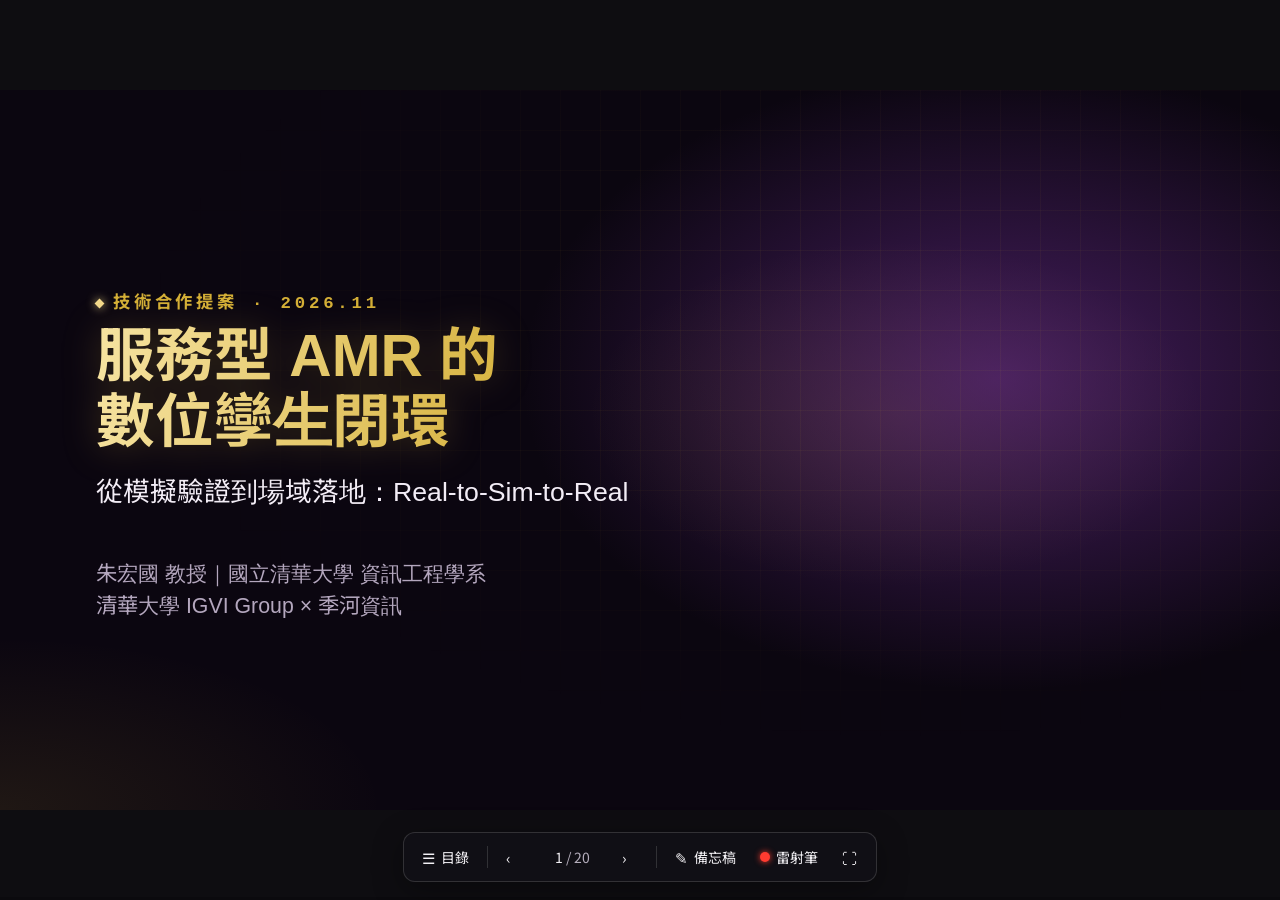
<file: jinher-amr-pitch-z4xzrqwdv5/index.html>
<!doctype html>
<html lang="zh-Hant">
<head>
<meta name="robots" content="noindex, nofollow">
<meta charset="utf-8">
<meta name="viewport" content="width=device-width, initial-scale=1">
<title>服務型 AMR 的數位孿生閉環</title>
<link rel="icon" href="data:,">
<link rel="stylesheet" href="vendor/reveal/reset.css">
<link rel="stylesheet" href="vendor/reveal/reveal.css">
<link rel="stylesheet" href="fonts/fonts.css">

<link rel="stylesheet" href="theme/igvi-lux.css">
<link rel="stylesheet" href="runtime/deck-ui.css">

</head>
<body>
<div class="reveal"><div class="slides"></div></div>
<script>window.DECK_CONFIG = {"title":"服務型 AMR 的數位孿生閉環","footer":"服務型 AMR 數位孿生  ·  清華大學 IGVI Group × 季河資訊","transition":"fade","lang":"zh-Hant","preview":false,"sectionClass":""};</script>
<script src="vendor/reveal/reveal.js"></script>
<script src="vendor/reveal/plugin/notes.js"></script>
<script src="vendor/gsap/gsap.min.js"></script>
<script src="vendor/gsap/DrawSVGPlugin.min.js"></script>
<script src="runtime/deck-runtime.js"></script>
<script src="runtime/deck-ui.js"></script>
<script src="runtime/icons.js"></script>
<script src="runtime/code.js"></script>

<script src="slides/01-title.js"></script>
<script src="slides/02-team.js"></script>
<script src="slides/03-two-loops.js"></script>
<script src="slides/04-hidden-costs.js"></script>
<script src="slides/05-loop.js"></script>
<script src="slides/06-site-twin.js"></script>
<script src="slides/07-robot-twin.js"></script>
<script src="slides/08-test-suite.js"></script>
<script src="slides/09-agent-loop.js"></script>
<script src="slides/10-scenarios.js"></script>
<script src="slides/11-calibration.js"></script>
<script src="slides/12-cases.js"></script>
<script src="slides/13-hospital.js"></script>
<script src="slides/14-fan.js"></script>
<script src="slides/15-indoor.js"></script>
<script src="slides/16-strengths.js"></script>
<script src="slides/17-directions.js"></script>
<script src="slides/18-plan.js"></script>
<script src="slides/19-next.js"></script>
<script src="slides/20-backup.js"></script>
<script>Deck.start();</script>
</body>
</html>
</file>
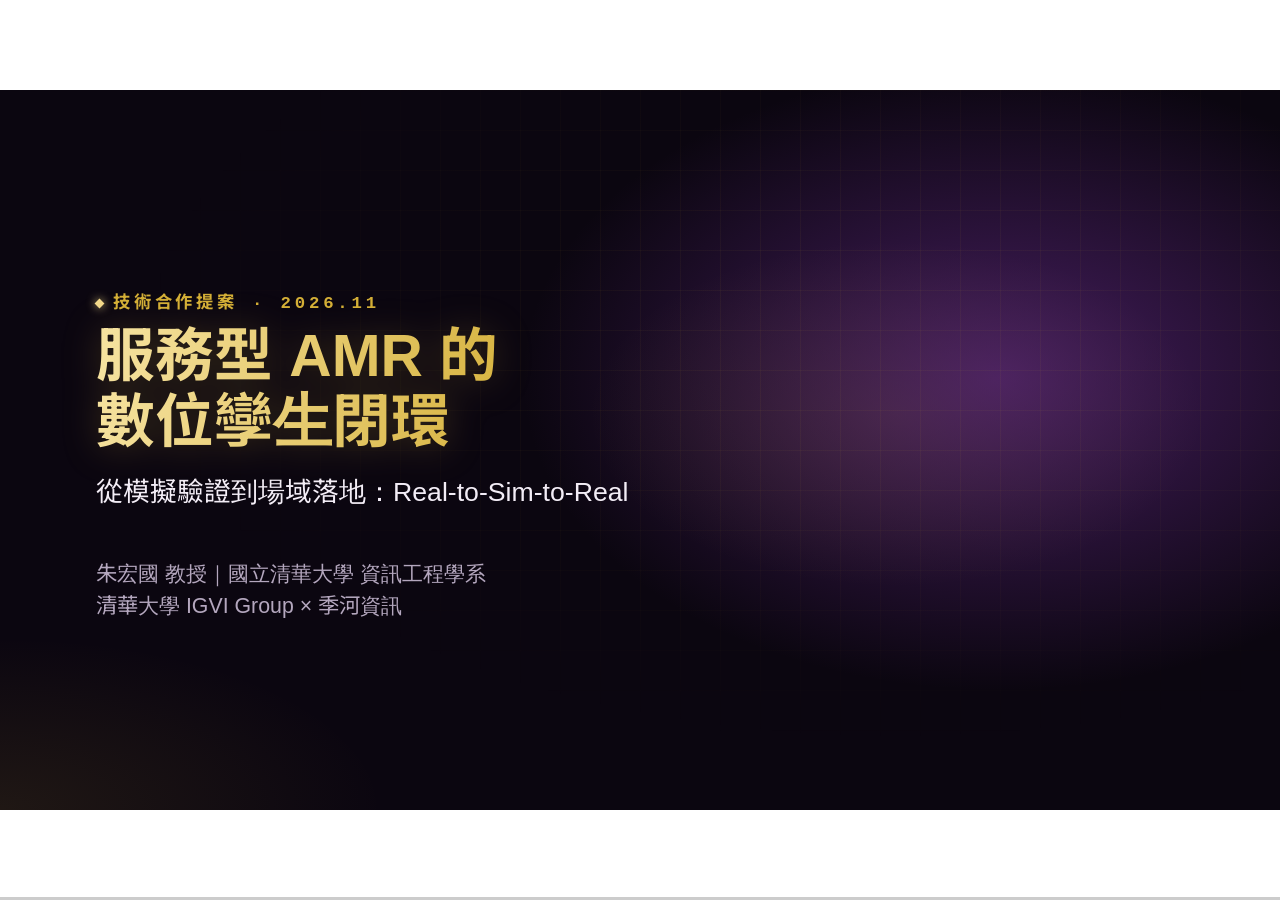
<file: jinher-amr-pitch/index.html>
<!doctype html>
<html lang="zh-Hant">
<head>
<meta name="robots" content="noindex, nofollow">
<meta charset="utf-8">
<meta name="viewport" content="width=device-width, initial-scale=1">
<title>服務型 AMR 的數位孿生閉環</title>
<link rel="icon" href="data:,">
<link rel="stylesheet" href="vendor/reveal/reset.css">
<link rel="stylesheet" href="vendor/reveal/reveal.css">
<link rel="stylesheet" href="fonts/fonts.css">

<link rel="stylesheet" href="theme/igvi-lux.css">

</head>
<body>
<div class="reveal"><div class="slides"></div></div>
<script>window.DECK_CONFIG = {"title":"服務型 AMR 的數位孿生閉環","footer":"服務型 AMR 數位孿生  ·  清華大學 IGVI Group × 季河資訊","transition":"fade","lang":"zh-Hant","preview":false,"sectionClass":""};</script>
<script src="vendor/reveal/reveal.js"></script>
<script src="vendor/reveal/plugin/notes.js"></script>
<script src="vendor/gsap/gsap.min.js"></script>
<script src="vendor/gsap/DrawSVGPlugin.min.js"></script>
<script src="runtime/deck-runtime.js"></script>
<script src="runtime/icons.js"></script>
<script src="runtime/code.js"></script>

<script src="slides/01-title.js"></script>
<script src="slides/02-team.js"></script>
<script src="slides/03-two-loops.js"></script>
<script src="slides/04-hidden-costs.js"></script>
<script src="slides/05-loop.js"></script>
<script src="slides/06-site-twin.js"></script>
<script src="slides/07-robot-twin.js"></script>
<script src="slides/08-test-suite.js"></script>
<script src="slides/09-agent-loop.js"></script>
<script src="slides/10-scenarios.js"></script>
<script src="slides/11-calibration.js"></script>
<script src="slides/12-cases.js"></script>
<script src="slides/13-hospital.js"></script>
<script src="slides/14-fan.js"></script>
<script src="slides/15-indoor.js"></script>
<script src="slides/16-strengths.js"></script>
<script src="slides/17-directions.js"></script>
<script src="slides/18-plan.js"></script>
<script src="slides/19-next.js"></script>
<script src="slides/20-backup.js"></script>
<script>Deck.start();</script>
</body>
</html>
</file>
<file: jinher-amr-pitch-z4xzrqwdv5/vendor/reveal/reveal.css>
.reveal .stretch,.reveal .r-stretch{max-width:none;max-height:none}.reveal pre.stretch code,.reveal pre.r-stretch code{box-sizing:border-box;height:100%;max-height:100%}.reveal .r-fit-text{white-space:nowrap;display:inline-block}.reveal .r-stack{grid-template-rows:100%;display:grid}.reveal .r-stack>*{grid-area:1/1;margin:auto}.reveal .r-vstack,.reveal .r-hstack{display:flex}.reveal .r-vstack img,.reveal .r-vstack video,.reveal .r-hstack img,.reveal .r-hstack video{object-fit:contain;min-width:0;min-height:0}.reveal .r-vstack{flex-direction:column;justify-content:center;align-items:center}.reveal .r-hstack{flex-direction:row;justify-content:center;align-items:center}.reveal .items-stretch{align-items:stretch}.reveal .items-start{align-items:flex-start}.reveal .items-center{align-items:center}.reveal .items-end{align-items:flex-end}.reveal .justify-between{justify-content:space-between}.reveal .justify-around{justify-content:space-around}.reveal .justify-start{justify-content:flex-start}.reveal .justify-center{justify-content:center}.reveal .justify-end{justify-content:flex-end}html.reveal-full-page{width:100%;height:100vh;height:calc(var(--vh,1vh) * 100);height:100dvh;overflow:hidden}.reveal-viewport{color:#000;--r-controls-spacing:12px;--r-overlay-header-height:40px;--r-overlay-margin:0px;--r-overlay-padding:6px;--r-overlay-gap:5px;background-color:#fff;height:100%;margin:0;line-height:1;position:relative;overflow:hidden}@media screen and (width<=1024px),(height<=768px){.reveal-viewport{--r-overlay-header-height:26px}}.reveal-viewport:fullscreen{width:100%!important;height:100%!important;top:0!important;left:0!important;transform:none!important}.reveal .fragment{transition:all .2s}.reveal .fragment:not(.custom){opacity:0;visibility:hidden;will-change:opacity}.reveal .fragment.visible{opacity:1;visibility:inherit}.reveal .fragment.disabled{transition:none}.reveal .fragment.grow{opacity:1;visibility:inherit}.reveal .fragment.grow.visible{transform:scale(1.3)}.reveal .fragment.shrink{opacity:1;visibility:inherit}.reveal .fragment.shrink.visible{transform:scale(.7)}.reveal .fragment.zoom-in{transform:scale(.1)}.reveal .fragment.zoom-in.visible{transform:none}.reveal .fragment.fade-out{opacity:1;visibility:inherit}.reveal .fragment.fade-out.visible{opacity:0;visibility:hidden}.reveal .fragment.semi-fade-out{opacity:1;visibility:inherit}.reveal .fragment.semi-fade-out.visible{opacity:.5;visibility:inherit}.reveal .fragment.strike{opacity:1;visibility:inherit}.reveal .fragment.strike.visible{text-decoration:line-through}.reveal .fragment.fade-up{transform:translateY(40px)}.reveal .fragment.fade-up.visible{transform:translate(0)}.reveal .fragment.fade-down{transform:translateY(-40px)}.reveal .fragment.fade-down.visible{transform:translate(0)}.reveal .fragment.fade-right{transform:translate(-40px)}.reveal .fragment.fade-right.visible{transform:translate(0)}.reveal .fragment.fade-left{transform:translate(40px)}.reveal .fragment.fade-left.visible{transform:translate(0)}.reveal .fragment.fade-in-then-out,.reveal .fragment.current-visible{opacity:0;visibility:hidden}.reveal .fragment.fade-in-then-out.current-fragment,.reveal .fragment.current-visible.current-fragment{opacity:1;visibility:inherit}.reveal .fragment.fade-in-then-semi-out{opacity:0;visibility:hidden}.reveal .fragment.fade-in-then-semi-out.visible{opacity:.5;visibility:inherit}.reveal .fragment.fade-in-then-semi-out.current-fragment,.reveal .fragment.highlight-red,.reveal .fragment.highlight-current-red,.reveal .fragment.highlight-green,.reveal .fragment.highlight-current-green,.reveal .fragment.highlight-blue,.reveal .fragment.highlight-current-blue{opacity:1;visibility:inherit}.reveal .fragment.highlight-red.visible{color:#ff2c2d}.reveal .fragment.highlight-green.visible{color:#17ff2e}.reveal .fragment.highlight-blue.visible{color:#1b91ff}.reveal .fragment.highlight-current-red.current-fragment{color:#ff2c2d}.reveal .fragment.highlight-current-green.current-fragment{color:#17ff2e}.reveal .fragment.highlight-current-blue.current-fragment{color:#1b91ff}.reveal:after{content:"";font-style:italic}.reveal iframe{z-index:1}.reveal a{position:relative}@keyframes bounce-right{0%,10%,25%,40%,50%{transform:translate(0)}20%{transform:translate(10px)}30%{transform:translate(-5px)}}@keyframes bounce-left{0%,10%,25%,40%,50%{transform:translate(0)}20%{transform:translate(-10px)}30%{transform:translate(5px)}}@keyframes bounce-down{0%,10%,25%,40%,50%{transform:translateY(0)}20%{transform:translateY(10px)}30%{transform:translateY(-5px)}}.reveal .controls{top:auto;bottom:var(--r-controls-spacing);right:var(--r-controls-spacing);z-index:11;color:#000;pointer-events:none;font-size:10px;display:none;position:absolute;left:auto}.reveal .controls button{cursor:pointer;color:currentColor;z-index:2;pointer-events:auto;font-size:inherit;visibility:hidden;opacity:0;-webkit-appearance:none;-webkit-tap-highlight-color:#0000;background-color:#0000;border:0;outline:0;padding:0;transition:color .2s,opacity .2s,transform .2s;position:absolute;transform:scale(.9999)}.reveal .controls .controls-arrow:before,.reveal .controls .controls-arrow:after{content:"";transform-origin:.2em;will-change:transform;background-color:currentColor;border-radius:.25em;width:2.6em;height:.5em;transition:all .15s,background-color .8s;position:absolute;top:0;left:0}.reveal .controls .controls-arrow{width:3.6em;height:3.6em;position:relative}.reveal .controls .controls-arrow:before{transform:translate(.5em)translateY(1.55em)rotate(45deg)}.reveal .controls .controls-arrow:after{transform:translate(.5em)translateY(1.55em)rotate(-45deg)}.reveal .controls .controls-arrow:hover:before{transform:translate(.5em)translateY(1.55em)rotate(40deg)}.reveal .controls .controls-arrow:hover:after{transform:translate(.5em)translateY(1.55em)rotate(-40deg)}.reveal .controls .controls-arrow:active:before{transform:translate(.5em)translateY(1.55em)rotate(36deg)}.reveal .controls .controls-arrow:active:after{transform:translate(.5em)translateY(1.55em)rotate(-36deg)}.reveal .controls .navigate-left{bottom:3.2em;right:6.4em;transform:translate(-10px)}.reveal .controls .navigate-left.highlight{animation:2s ease-out 50 both bounce-left}.reveal .controls .navigate-right{bottom:3.2em;right:0;transform:translate(10px)}.reveal .controls .navigate-right .controls-arrow{transform:rotate(180deg)}.reveal .controls .navigate-right.highlight{animation:2s ease-out 50 both bounce-right}.reveal .controls .navigate-up{bottom:6.4em;right:3.2em;transform:translateY(-10px)}.reveal .controls .navigate-up .controls-arrow{transform:rotate(90deg)}.reveal .controls .navigate-down{padding-bottom:1.4em;bottom:-1.4em;right:3.2em;transform:translateY(10px)}.reveal .controls .navigate-down .controls-arrow{transform:rotate(-90deg)}.reveal .controls .navigate-down.highlight{animation:2s ease-out 50 both bounce-down}.reveal .controls[data-controls-back-arrows=faded] .navigate-up.enabled{opacity:.3}.reveal .controls[data-controls-back-arrows=faded] .navigate-up.enabled:hover{opacity:1}.reveal .controls[data-controls-back-arrows=hidden] .navigate-up.enabled{opacity:0;visibility:hidden}.reveal .controls .enabled{visibility:visible;opacity:.9;cursor:pointer;transform:none}.reveal .controls .enabled.fragmented{opacity:.5}.reveal .controls .enabled:hover,.reveal .controls .enabled.fragmented:hover{opacity:1}.reveal:not(.rtl) .controls[data-controls-back-arrows=faded] .navigate-left.enabled{opacity:.3}.reveal:not(.rtl) .controls[data-controls-back-arrows=faded] .navigate-left.enabled:hover{opacity:1}.reveal:not(.rtl) .controls[data-controls-back-arrows=hidden] .navigate-left.enabled{opacity:0;visibility:hidden}.reveal.rtl .controls[data-controls-back-arrows=faded] .navigate-right.enabled{opacity:.3}.reveal.rtl .controls[data-controls-back-arrows=faded] .navigate-right.enabled:hover{opacity:1}.reveal.rtl .controls[data-controls-back-arrows=hidden] .navigate-right.enabled{opacity:0;visibility:hidden}.reveal[data-navigation-mode=linear].has-horizontal-slides .navigate-up,.reveal[data-navigation-mode=linear].has-horizontal-slides .navigate-down{display:none}.reveal[data-navigation-mode=linear].has-horizontal-slides .navigate-left,.reveal:not(.has-vertical-slides) .controls .navigate-left{bottom:1.4em;right:5.5em}.reveal[data-navigation-mode=linear].has-horizontal-slides .navigate-right,.reveal:not(.has-vertical-slides) .controls .navigate-right{bottom:1.4em;right:.5em}.reveal:not(.has-horizontal-slides) .controls .navigate-up{bottom:5em;right:1.4em}.reveal:not(.has-horizontal-slides) .controls .navigate-down{bottom:.5em;right:1.4em}.reveal.has-dark-background .controls{color:#fff}.reveal.has-light-background .controls{color:#000}.reveal.no-hover .controls .controls-arrow:hover:before,.reveal.no-hover .controls .controls-arrow:active:before{transform:translate(.5em)translateY(1.55em)rotate(45deg)}.reveal.no-hover .controls .controls-arrow:hover:after,.reveal.no-hover .controls .controls-arrow:active:after{transform:translate(.5em)translateY(1.55em)rotate(-45deg)}@media screen and (width>=500px){.reveal-viewport{--r-controls-spacing:.8em}.reveal .controls[data-controls-layout=edges]{inset:0}.reveal .controls[data-controls-layout=edges] .navigate-left,.reveal .controls[data-controls-layout=edges] .navigate-right,.reveal .controls[data-controls-layout=edges] .navigate-up,.reveal .controls[data-controls-layout=edges] .navigate-down{bottom:auto;right:auto}.reveal .controls[data-controls-layout=edges] .navigate-left{top:50%;left:var(--r-controls-spacing);margin-top:-1.8em}.reveal .controls[data-controls-layout=edges] .navigate-right{top:50%;right:var(--r-controls-spacing);margin-top:-1.8em}.reveal .controls[data-controls-layout=edges] .navigate-up{top:var(--r-controls-spacing);margin-left:-1.8em;left:50%}.reveal .controls[data-controls-layout=edges] .navigate-down{bottom:calc(var(--r-controls-spacing) - 1.4em + .3em);margin-left:-1.8em;left:50%}}.reveal .progress{z-index:10;color:#fff;background-color:#0003;width:100%;height:3px;display:none;position:absolute;bottom:0;left:0}.reveal .progress:after{content:"";width:100%;height:10px;display:block;position:absolute;top:-10px}.reveal .progress span{transform-origin:0 0;background-color:currentColor;width:100%;height:100%;transition:transform .8s cubic-bezier(.26,.86,.44,.985);display:block;transform:scaleX(0)}.reveal .slide-number{z-index:31;color:#fff;background-color:#0006;padding:5px;font-family:Helvetica,sans-serif;font-size:12px;line-height:1;display:block;position:absolute;bottom:8px;right:8px}.reveal .slide-number a{color:currentColor}.reveal .slide-number-delimiter{margin:0 3px}.reveal{touch-action:pinch-zoom;width:100%;height:100%;position:relative;overflow:hidden}.reveal.embedded{touch-action:pan-y}.reveal.embedded.is-vertical-slide{touch-action:none}.reveal .slides{pointer-events:none;z-index:1;text-align:center;perspective:600px;perspective-origin:50% 40%;width:100%;height:100%;margin:auto;position:absolute;inset:0;overflow:visible}.reveal .slides>section{perspective:600px}.reveal .slides>section,.reveal .slides>section>section{pointer-events:auto;z-index:10;transform-style:flat;width:100%;transition:transform-origin .8s cubic-bezier(.26,.86,.44,.985),transform .8s cubic-bezier(.26,.86,.44,.985),visibility .8s cubic-bezier(.26,.86,.44,.985),opacity .8s cubic-bezier(.26,.86,.44,.985);display:none;position:absolute}.reveal[data-transition-speed=fast] .slides section{transition-duration:.4s}.reveal[data-transition-speed=slow] .slides section{transition-duration:1.2s}.reveal .slides section[data-transition-speed=fast]{transition-duration:.4s}.reveal .slides section[data-transition-speed=slow]{transition-duration:1.2s}.reveal .slides>section.stack{pointer-events:none;height:100%;padding-top:0;padding-bottom:0}.reveal .slides>section.present,.reveal .slides>section>section.present{z-index:11;opacity:1;display:block}.reveal .slides>section:empty,.reveal .slides>section>section:empty,.reveal .slides>section[data-background-interactive],.reveal .slides>section>section[data-background-interactive]{pointer-events:none}.reveal.center,.reveal.center .slides,.reveal.center .slides section{min-height:0!important}.reveal .slides>section:not(.present),.reveal .slides>section>section:not(.present){pointer-events:none}.reveal.overview .slides>section,.reveal.overview .slides>section>section{pointer-events:auto}.reveal .slides>section.past,.reveal .slides>section.future,.reveal .slides>section.past>section,.reveal .slides>section.future>section,.reveal .slides>section>section.past,.reveal .slides>section>section.future{opacity:0}.reveal .slides>section[data-transition=slide].past,.reveal .slides>section[data-transition~=slide-out].past,.reveal.slide .slides>section:not([data-transition]).past{transform:translate(-150%)}.reveal .slides>section[data-transition=slide].future,.reveal .slides>section[data-transition~=slide-in].future,.reveal.slide .slides>section:not([data-transition]).future{transform:translate(150%)}.reveal .slides>section>section[data-transition=slide].past,.reveal .slides>section>section[data-transition~=slide-out].past,.reveal.slide .slides>section>section:not([data-transition]).past{transform:translateY(-150%)}.reveal .slides>section>section[data-transition=slide].future,.reveal .slides>section>section[data-transition~=slide-in].future,.reveal.slide .slides>section>section:not([data-transition]).future{transform:translateY(150%)}.reveal .slides>section[data-transition=linear].past,.reveal .slides>section[data-transition~=linear-out].past,.reveal.linear .slides>section:not([data-transition]).past{transform:translate(-150%)}.reveal .slides>section[data-transition=linear].future,.reveal .slides>section[data-transition~=linear-in].future,.reveal.linear .slides>section:not([data-transition]).future{transform:translate(150%)}.reveal .slides>section>section[data-transition=linear].past,.reveal .slides>section>section[data-transition~=linear-out].past,.reveal.linear .slides>section>section:not([data-transition]).past{transform:translateY(-150%)}.reveal .slides>section>section[data-transition=linear].future,.reveal .slides>section>section[data-transition~=linear-in].future,.reveal.linear .slides>section>section:not([data-transition]).future{transform:translateY(150%)}.reveal .slides section[data-transition=default].stack,.reveal.default .slides section.stack{transform-style:preserve-3d}.reveal .slides>section[data-transition=default].past,.reveal .slides>section[data-transition~=default-out].past,.reveal.default .slides>section:not([data-transition]).past{transform:translate(-100%)rotateY(-90deg)translate(-100%)}.reveal .slides>section[data-transition=default].future,.reveal .slides>section[data-transition~=default-in].future,.reveal.default .slides>section:not([data-transition]).future{transform:translate(100%)rotateY(90deg)translate(100%)}.reveal .slides>section>section[data-transition=default].past,.reveal .slides>section>section[data-transition~=default-out].past,.reveal.default .slides>section>section:not([data-transition]).past{transform:translateY(-300px)rotateX(70deg)translateY(-300px)}.reveal .slides>section>section[data-transition=default].future,.reveal .slides>section>section[data-transition~=default-in].future,.reveal.default .slides>section>section:not([data-transition]).future{transform:translateY(300px)rotateX(-70deg)translateY(300px)}.reveal .slides section[data-transition=convex].stack,.reveal.convex .slides section.stack{transform-style:preserve-3d}.reveal .slides>section[data-transition=convex].past,.reveal .slides>section[data-transition~=convex-out].past,.reveal.convex .slides>section:not([data-transition]).past{transform:translate(-100%)rotateY(-90deg)translate(-100%)}.reveal .slides>section[data-transition=convex].future,.reveal .slides>section[data-transition~=convex-in].future,.reveal.convex .slides>section:not([data-transition]).future{transform:translate(100%)rotateY(90deg)translate(100%)}.reveal .slides>section>section[data-transition=convex].past,.reveal .slides>section>section[data-transition~=convex-out].past,.reveal.convex .slides>section>section:not([data-transition]).past{transform:translateY(-300px)rotateX(70deg)translateY(-300px)}.reveal .slides>section>section[data-transition=convex].future,.reveal .slides>section>section[data-transition~=convex-in].future,.reveal.convex .slides>section>section:not([data-transition]).future{transform:translateY(300px)rotateX(-70deg)translateY(300px)}.reveal .slides section[data-transition=concave].stack,.reveal.concave .slides section.stack{transform-style:preserve-3d}.reveal .slides>section[data-transition=concave].past,.reveal .slides>section[data-transition~=concave-out].past,.reveal.concave .slides>section:not([data-transition]).past{transform:translate(-100%)rotateY(90deg)translate(-100%)}.reveal .slides>section[data-transition=concave].future,.reveal .slides>section[data-transition~=concave-in].future,.reveal.concave .slides>section:not([data-transition]).future{transform:translate(100%)rotateY(-90deg)translate(100%)}.reveal .slides>section>section[data-transition=concave].past,.reveal .slides>section>section[data-transition~=concave-out].past,.reveal.concave .slides>section>section:not([data-transition]).past{transform:translateY(-80%)rotateX(-70deg)translateY(-80%)}.reveal .slides>section>section[data-transition=concave].future,.reveal .slides>section>section[data-transition~=concave-in].future,.reveal.concave .slides>section>section:not([data-transition]).future{transform:translateY(80%)rotateX(70deg)translateY(80%)}.reveal .slides section[data-transition=zoom],.reveal.zoom .slides section:not([data-transition]){transition-timing-function:ease}.reveal .slides>section[data-transition=zoom].past,.reveal .slides>section[data-transition~=zoom-out].past,.reveal.zoom .slides>section:not([data-transition]).past{visibility:hidden;transform:scale(16)}.reveal .slides>section[data-transition=zoom].future,.reveal .slides>section[data-transition~=zoom-in].future,.reveal.zoom .slides>section:not([data-transition]).future{visibility:hidden;transform:scale(.2)}.reveal .slides>section>section[data-transition=zoom].past,.reveal .slides>section>section[data-transition~=zoom-out].past,.reveal.zoom .slides>section>section:not([data-transition]).past{transform:scale(16)}.reveal .slides>section>section[data-transition=zoom].future,.reveal .slides>section>section[data-transition~=zoom-in].future,.reveal.zoom .slides>section>section:not([data-transition]).future{transform:scale(.2)}.reveal.cube .slides{perspective:1300px}.reveal.cube .slides section{backface-visibility:hidden;box-sizing:border-box;min-height:700px;transform-style:preserve-3d;padding:30px}.reveal.center.cube .slides section{min-height:0}.reveal.cube .slides section:not(.stack):before{content:"";background:#0000001a;border-radius:4px;width:100%;height:100%;display:block;position:absolute;top:0;left:0;transform:translateZ(-20px)}.reveal.cube .slides section:not(.stack):after{content:"";z-index:1;background:0 0;border-radius:4px;width:90%;height:30px;display:block;position:absolute;bottom:0;left:5%;transform:translateZ(-90px)rotateX(65deg);box-shadow:0 95px 25px #0003}.reveal.cube .slides>section.stack{background:0 0;padding:0}.reveal.cube .slides>section.past{transform-origin:100% 0;transform:translate(-100%)rotateY(-90deg)}.reveal.cube .slides>section.future{transform-origin:0 0;transform:translate(100%)rotateY(90deg)}.reveal.cube .slides>section>section.past{transform-origin:0 100%;transform:translateY(-100%)rotateX(90deg)}.reveal.cube .slides>section>section.future{transform-origin:0 0;transform:translateY(100%)rotateX(-90deg)}.reveal.page .slides{perspective-origin:0%;perspective:3000px}.reveal.page .slides section{box-sizing:border-box;min-height:700px;transform-style:preserve-3d;padding:30px}.reveal.page .slides section.past{z-index:12}.reveal.page .slides section:not(.stack):before{content:"";background:#0000001a;width:100%;height:100%;display:block;position:absolute;top:0;left:0;transform:translateZ(-20px)}.reveal.page .slides section:not(.stack):after{content:"";z-index:1;background:0 0;border-radius:4px;width:90%;height:30px;display:block;position:absolute;bottom:0;left:5%;transform:translateZ(-90px)rotateX(65deg);box-shadow:0 95px 25px #0003}.reveal.page .slides>section.stack{background:0 0;padding:0}.reveal.page .slides>section.past{transform-origin:0 0;transform:translate(-40%)rotateY(-80deg)}.reveal.page .slides>section.future{transform-origin:100% 0;transform:translate(0,0)}.reveal.page .slides>section>section.past{transform-origin:0 0;transform:translateY(-40%)rotateX(80deg)}.reveal.page .slides>section>section.future{transform-origin:0 100%;transform:translate(0,0)}.reveal .slides section[data-transition=fade],.reveal.fade .slides section:not([data-transition]),.reveal.fade .slides>section>section:not([data-transition]){transition:opacity .5s;transform:none}.reveal.fade.overview .slides section,.reveal.fade.overview .slides>section>section{transition:none}.reveal .slides section[data-transition=none],.reveal.none .slides section:not([data-transition]){transition:none;transform:none}.reveal .pause-overlay{visibility:hidden;opacity:0;z-index:100;background:#000;width:100%;height:100%;transition:all 1s;position:absolute;top:0;left:0}.reveal .pause-overlay .resume-button{color:#ccc;cursor:pointer;background:0 0;border:2px solid #ccc;border-radius:2px;padding:6px 14px;font-size:16px;position:absolute;bottom:20px;right:20px}.reveal .pause-overlay .resume-button:hover{color:#fff;border-color:#fff}.reveal.paused .pause-overlay{visibility:visible;opacity:1}.reveal .no-transition,.reveal .no-transition *,.reveal .slides.disable-slide-transitions section{transition:none!important}.reveal .slides.disable-slide-transitions section{transform:none!important}.reveal .backgrounds{perspective:600px;width:100%;height:100%;position:absolute;top:0;left:0}.reveal .slide-background{opacity:0;visibility:hidden;background-color:#0000;width:100%;height:100%;transition:all .8s cubic-bezier(.26,.86,.44,.985);display:none;position:absolute;overflow:hidden}.reveal .slide-background-content{background-position:50%;background-repeat:no-repeat;background-size:cover;width:100%;height:100%;position:absolute}.reveal .slide-background.stack{display:block}.reveal .slide-background.present{opacity:1;visibility:visible;z-index:2}.print-pdf .reveal .slide-background{opacity:1!important;visibility:visible!important}.reveal .slide-background video{object-fit:cover;width:100%;max-width:none;height:100%;max-height:none;position:absolute;top:0;left:0}.reveal .slide-background[data-background-size=contain] video{object-fit:contain}.reveal[data-background-transition=none]>.backgrounds .slide-background:not([data-background-transition]),.reveal>.backgrounds .slide-background[data-background-transition=none]{transition:none}.reveal[data-background-transition=slide]>.backgrounds .slide-background:not([data-background-transition]),.reveal>.backgrounds .slide-background[data-background-transition=slide]{opacity:1}.reveal[data-background-transition=slide]>.backgrounds .slide-background.past:not([data-background-transition]),.reveal>.backgrounds .slide-background.past[data-background-transition=slide]{transform:translate(-100%)}.reveal[data-background-transition=slide]>.backgrounds .slide-background.future:not([data-background-transition]),.reveal>.backgrounds .slide-background.future[data-background-transition=slide]{transform:translate(100%)}.reveal[data-background-transition=slide]>.backgrounds .slide-background>.slide-background.past:not([data-background-transition]),.reveal>.backgrounds .slide-background>.slide-background.past[data-background-transition=slide]{transform:translateY(-100%)}.reveal[data-background-transition=slide]>.backgrounds .slide-background>.slide-background.future:not([data-background-transition]),.reveal>.backgrounds .slide-background>.slide-background.future[data-background-transition=slide]{transform:translateY(100%)}.reveal[data-background-transition=convex]>.backgrounds .slide-background.past:not([data-background-transition]),.reveal>.backgrounds .slide-background.past[data-background-transition=convex]{opacity:0;transform:translate(-100%)rotateY(-90deg)translate(-100%)}.reveal[data-background-transition=convex]>.backgrounds .slide-background.future:not([data-background-transition]),.reveal>.backgrounds .slide-background.future[data-background-transition=convex]{opacity:0;transform:translate(100%)rotateY(90deg)translate(100%)}.reveal[data-background-transition=convex]>.backgrounds .slide-background>.slide-background.past:not([data-background-transition]),.reveal>.backgrounds .slide-background>.slide-background.past[data-background-transition=convex]{opacity:0;transform:translateY(-100%)rotateX(90deg)translateY(-100%)}.reveal[data-background-transition=convex]>.backgrounds .slide-background>.slide-background.future:not([data-background-transition]),.reveal>.backgrounds .slide-background>.slide-background.future[data-background-transition=convex]{opacity:0;transform:translateY(100%)rotateX(-90deg)translateY(100%)}.reveal[data-background-transition=concave]>.backgrounds .slide-background.past:not([data-background-transition]),.reveal>.backgrounds .slide-background.past[data-background-transition=concave]{opacity:0;transform:translate(-100%)rotateY(90deg)translate(-100%)}.reveal[data-background-transition=concave]>.backgrounds .slide-background.future:not([data-background-transition]),.reveal>.backgrounds .slide-background.future[data-background-transition=concave]{opacity:0;transform:translate(100%)rotateY(-90deg)translate(100%)}.reveal[data-background-transition=concave]>.backgrounds .slide-background>.slide-background.past:not([data-background-transition]),.reveal>.backgrounds .slide-background>.slide-background.past[data-background-transition=concave]{opacity:0;transform:translateY(-100%)rotateX(-90deg)translateY(-100%)}.reveal[data-background-transition=concave]>.backgrounds .slide-background>.slide-background.future:not([data-background-transition]),.reveal>.backgrounds .slide-background>.slide-background.future[data-background-transition=concave]{opacity:0;transform:translateY(100%)rotateX(90deg)translateY(100%)}.reveal[data-background-transition=zoom]>.backgrounds .slide-background:not([data-background-transition]),.reveal>.backgrounds .slide-background[data-background-transition=zoom]{transition-timing-function:ease}.reveal[data-background-transition=zoom]>.backgrounds .slide-background.past:not([data-background-transition]),.reveal>.backgrounds .slide-background.past[data-background-transition=zoom]{opacity:0;visibility:hidden;transform:scale(16)}.reveal[data-background-transition=zoom]>.backgrounds .slide-background.future:not([data-background-transition]),.reveal>.backgrounds .slide-background.future[data-background-transition=zoom]{opacity:0;visibility:hidden;transform:scale(.2)}.reveal[data-background-transition=zoom]>.backgrounds .slide-background>.slide-background.past:not([data-background-transition]),.reveal>.backgrounds .slide-background>.slide-background.past[data-background-transition=zoom]{opacity:0;visibility:hidden;transform:scale(16)}.reveal[data-background-transition=zoom]>.backgrounds .slide-background>.slide-background.future:not([data-background-transition]),.reveal>.backgrounds .slide-background>.slide-background.future[data-background-transition=zoom]{opacity:0;visibility:hidden;transform:scale(.2)}.reveal[data-transition-speed=fast]>.backgrounds .slide-background{transition-duration:.4s}.reveal[data-transition-speed=slow]>.backgrounds .slide-background{transition-duration:1.2s}.reveal [data-auto-animate-target^=unmatched]{will-change:opacity}.reveal section[data-auto-animate]:not(.stack):not([data-auto-animate=running]) [data-auto-animate-target^=unmatched]{opacity:0}.reveal.overview{perspective-origin:50%;perspective:700px}.reveal.overview .slides section{cursor:pointer;box-sizing:border-box;height:100%;overflow:hidden;opacity:1!important;visibility:visible!important;top:0!important}.reveal.overview .slides section:hover,.reveal.overview .slides section.present{outline-offset:10px;outline:10px solid #96969699}.reveal.overview .slides section.present{outline:10px solid var(--r-link-color)}.reveal.overview .slides section .fragment{opacity:1;transition:none}.reveal.overview .slides section:after,.reveal.overview .slides section:before{display:none!important}.reveal.overview .slides>section.stack{background:0 0;outline:none;padding:0;overflow:visible;top:0!important}.reveal.overview .backgrounds{perspective:inherit}.reveal.overview .backgrounds .slide-background{opacity:1;visibility:visible;outline-offset:10px;outline:10px solid #9696961a}.reveal.overview .backgrounds .slide-background.stack{overflow:visible}.reveal.overview .slides section,.reveal.overview-deactivating .slides section,.reveal.overview .backgrounds .slide-background,.reveal.overview-deactivating .backgrounds .slide-background{transition:none}.reveal.rtl .slides,.reveal.rtl .slides h1,.reveal.rtl .slides h2,.reveal.rtl .slides h3,.reveal.rtl .slides h4,.reveal.rtl .slides h5,.reveal.rtl .slides h6{direction:rtl;font-family:sans-serif}.reveal.rtl pre,.reveal.rtl code{direction:ltr}.reveal.rtl ol,.reveal.rtl ul{text-align:right}.reveal.rtl .progress span{transform-origin:100% 0}.reveal.has-parallax-background .backgrounds{transition:all .8s}.reveal.has-parallax-background[data-transition-speed=fast] .backgrounds{transition-duration:.4s}.reveal.has-parallax-background[data-transition-speed=slow] .backgrounds{transition-duration:1.2s}@keyframes fade-in{0%{opacity:0}to{opacity:1}}@keyframes scale-up{0%{transform:scale(.95)}to{transform:scale(1)}}.reveal [data-preview-image],.reveal [data-preview-video],.reveal [data-preview-link]:not(a):not([data-preview-link=false]){cursor:zoom-in}.r-overlay{top:var(--r-overlay-margin);right:var(--r-overlay-margin);bottom:var(--r-overlay-margin);left:var(--r-overlay-margin);border-radius:min(var(--r-overlay-margin), 6px);z-index:99;-webkit-backdrop-filter:blur(10px);backdrop-filter:blur(10px);color:#fff;background:#000000f2;font-family:ui-sans-serif,system-ui,-apple-system,Helvetica,sans-serif;transition:all .3s;animation:.3s fade-in;position:absolute}.r-overlay-viewport{top:var(--r-overlay-padding);right:var(--r-overlay-padding);bottom:var(--r-overlay-padding);left:var(--r-overlay-padding);gap:var(--r-overlay-gap);flex-direction:column;display:flex;position:absolute}.r-overlay-header{z-index:2;box-sizing:border-box;height:var(--r-overlay-header-height);justify-content:flex-end;align-items:center;gap:6px;display:flex}.r-overlay-header .r-overlay-header-button{all:unset;min-width:var(--r-overlay-header-height);min-height:var(--r-overlay-header-height);padding:0 calc(var(--r-overlay-header-height) / 4);opacity:1;cursor:pointer;box-sizing:border-box;border-radius:6px;justify-content:center;align-items:center;gap:8px;font-size:18px;display:flex}.r-overlay-header .r-overlay-header-button:hover{opacity:1;background-color:#ffffff26}.r-overlay-header .icon{background-position:50%;background-repeat:no-repeat;background-size:100%;width:20px;height:20px;display:inline-block}.r-overlay-close .icon{background-image:url([data-uri])}.r-overlay-external .icon{background-image:url([data-uri])}.r-overlay-content{background-color:#141414cc;border-radius:6px;flex-grow:1;place-items:center;animation:.5s cubic-bezier(.26,.86,.44,.985) scale-up;display:grid;position:relative;overflow:hidden}.r-overlay-spinner{z-index:10;visibility:hidden;opacity:0;background-image:url([data-uri]%2F%2F%2F6%2Bvr8nJybW1tcDAwOjo6Nvb26ioqKOjo7Ozs%2FLy8vz8%2FAAAAAAAAAAAACH%2FC05FVFNDQVBFMi4wAwEAAAAh%2FhpDcmVhdGVkIHdpdGggYWpheGxvYWQuaW5mbwAh%[base64]%2FV%2FnmOM82XiHRLYKhKP1oZmADdEAAAh%2BQQJCgAAACwAAAAAIAAgAAAE6hDISWlZpOrNp1lGNRSdRpDUolIGw5RUYhhHukqFu8DsrEyqnWThGvAmhVlteBvojpTDDBUEIFwMFBRAmBkSgOrBFZogCASwBDEY%2FCZSg7GSE0gSCjQBMVG023xWBhklAnoEdhQEfyNqMIcKjhRsjEdnezB%2BA4k8gTwJhFuiW4dokXiloUepBAp5qaKpp6%2BHo7aWW54wl7obvEe0kRuoplCGepwSx2jJvqHEmGt6whJpGpfJCHmOoNHKaHx61WiSR92E4lbFoq%2BB6QDtuetcaBPnW6%2BO7wDHpIiK9SaVK5GgV543tzjgGcghAgAh%[base64]%2B%2BG%2Bw48edZPK%2BM6hLJpQg484enXIdQFSS1u6UhksENEQAAIfkECQoAAAAsAAAAACAAIAAABOcQyEmpGKLqzWcZRVUQnZYg1aBSh2GUVEIQ2aQOE%2BG%2BcD4ntpWkZQj1JIiZIogDFFyHI0UxQwFugMSOFIPJftfVAEoZLBbcLEFhlQiqGp1Vd140AUklUN3eCA51C1EWMzMCezCBBmkxVIVHBWd3HHl9JQOIJSdSnJ0TDKChCwUJjoWMPaGqDKannasMo6WnM562R5YluZRwur0wpgqZE7NKUm%2BFNRPIhjBJxKZteWuIBMN4zRMIVIhffcgojwCF117i4nlLnY5ztRLsnOk%2BaV%2BoJY7V7m76PdkS4trKcdg0Zc0tTcKkRAAAIfkECQoAAAAsAAAAACAAIAAABO4QyEkpKqjqzScpRaVkXZWQEximw1BSCUEIlDohrft6cpKCk5xid5MNJTaAIkekKGQkWyKHkvhKsR7ARmitkAYDYRIbUQRQjWBwJRzChi9CRlBcY1UN4g0%[base64]%[base64]%2BE71SRQeyqUToLA7VxF0JDyIQh%2FMVVPMt1ECZlfcjZJ9mIKoaTl1MRIl5o4CUKXOwmyrCInCKqcWtvadL2SYhyASyNDJ0uIiRMDjI0Fd30%2FiI2UA5GSS5UDj2l6NoqgOgN4gksEBgYFf0FDqKgHnyZ9OX8HrgYHdHpcHQULXAS2qKpENRg7eAMLC7kTBaixUYFkKAzWAAnLC7FLVxLWDBLKCwaKTULgEwbLA4hJtOkSBNqITT3xEgfLpBtzE%2FjiuL04RGEBgwWhShRgQExHBAAh%2BQQJCgAAACwAAAAAIAAgAAAE7xDISWlSqerNpyJKhWRdlSAVoVLCWk6JKlAqAavhO9UkUHsqlE6CwO1cRdCQ8iEIfzFVTzLdRAmZX3I2SfZiCqGk5dTESJeaOAlClzsJsqwiJwiqnFrb2nS9kmIcgEsjQydLiIlHehhpejaIjzh9eomSjZR%[base64]%2BE71SRQeyqUToLA7VxF0JDyIQh%[base64]%2BE71SRQeyqUToLA7VxF0JDyIQh%2FMVVPMt1ECZlfcjZJ9mIKoaTl1MRIl5o4CUKXOwmyrCInCKqcWtvadL2SYhyASyNDJ0uIiUd6GAULDJCRiXo1CpGXDJOUjY%2BYip9DhToJA4RBLwMLCwVDfRgbBAaqqoZ1XBMHswsHtxtFaH1iqaoGNgAIxRpbFAgfPQSqpbgGBqUD1wBXeCYp1AYZ19JJOYgH1KwA4UBvQwXUBxPqVD9L3sbp2BNk2xvvFPJd%2BMFCN6HAAIKgNggY0KtEBAAh%[base64]%2BvsYMDAzZQPC9VCNkDWUhGkuE5PxJNwiUK4UfLzOlD4WvzAHaoG9nxPi5d%2BjYUqfAhhykOFwJWiAAAIfkECQoAAAAsAAAAACAAIAAABPAQyElpUqnqzaciSoVkXVUMFaFSwlpOCcMYlErAavhOMnNLNo8KsZsMZItJEIDIFSkLGQoQTNhIsFehRww2CQLKF0tYGKYSg%2BygsZIuNqJksKgbfgIGepNo2cIUB3V1B3IvNiBYNQaDSTtfhhx0CwVPI0UJe0%2Bbm4g5VgcGoqOcnjmjqDSdnhgEoamcsZuXO1aWQy8KAwOAuTYYGwi7w5h%2BKr0SJ8MFihpNbx%2B4Erq7BYBuzsdiH1jCAzoSfl0rVirNbRXlBBlLX%2BBP0XJLAPGzTkAuAOqb0WT5AH7OcdCm5B8TgRwSRKIHQtaLCwg1RAAAOwAAAAAAAAAAAA%3D%3D);width:32px;height:32px;margin:-16px 0 0 -16px;display:block;position:absolute;top:50%;left:50%}.r-overlay-preview .r-overlay-content iframe{opacity:0;visibility:hidden;border:0;width:100%;max-width:100%;height:100%;max-height:100%;transition:all .3s}.r-overlay-preview[data-state=loaded] iframe{opacity:1;visibility:visible}.r-overlay-preview .r-overlay-content img,.r-overlay-preview .r-overlay-content video{object-fit:scale-down;width:100%;max-width:100%;height:100%;max-height:100%;margin:0;position:absolute}.r-overlay-preview[data-preview-fit=none] img,.r-overlay-preview[data-preview-fit=none] video{object-fit:none}.r-overlay-preview[data-preview-fit=scale-down] img,.r-overlay-preview[data-preview-fit=scale-down] video{object-fit:scale-down}.r-overlay-preview[data-preview-fit=contain] img,.r-overlay-preview[data-preview-fit=contain] video{object-fit:contain}.r-overlay-preview[data-preview-fit=cover] img,.r-overlay-preview[data-preview-fit=cover] video{object-fit:cover}.r-overlay-preview[data-state=loaded] .r-overlay-content-inner{z-index:-1;text-align:center;letter-spacing:normal;width:100%;position:absolute;top:45%;left:0}.r-overlay-preview .r-overlay-error{color:orange;font-size:18px}.r-overlay-preview .x-frame-error{opacity:0;transition:opacity .3s .3s}.r-overlay-preview[data-state=loaded] .x-frame-error{opacity:1}.r-overlay-preview[data-state=loading] .r-overlay-spinner{opacity:.6;visibility:visible}.r-overlay-help .r-overlay-content{overflow:auto}.r-overlay-help-content{text-align:center;letter-spacing:normal;max-width:560px;margin:auto;padding:20px 0}.r-overlay-help-content .title{margin-top:0;font-size:20px}.r-overlay-help .r-overlay-help-content table{border-collapse:collapse;text-align:left;border:1px solid #fff;font-size:16px}.r-overlay-help .r-overlay-help-content table th,.r-overlay-help .r-overlay-help-content table td{vertical-align:middle;border:1px solid #fff;width:240px;padding:14px}.r-overlay-help .r-overlay-help-content table th{padding-top:20px;padding-bottom:20px}.reveal .playback{z-index:30;cursor:pointer;-webkit-tap-highlight-color:#0000;transition:all .4s;position:absolute;bottom:20px;left:15px}.reveal.overview .playback{opacity:0;visibility:hidden}.reveal .hljs{min-height:100%}.reveal .hljs table{margin:initial}.reveal .hljs-ln-code,.reveal .hljs-ln-numbers{border:0;padding:0}.reveal .hljs-ln-numbers{opacity:.6;text-align:right;vertical-align:top;padding-right:.75em}.reveal .hljs.has-highlights tr:not(.highlight-line){opacity:.4}.reveal .hljs.has-highlights.fragment{transition:all .2s}.reveal .hljs:not(:first-child).fragment{box-sizing:border-box;width:100%;position:absolute;top:0;left:0}.reveal pre[data-auto-animate-target]{overflow:hidden}.reveal pre[data-auto-animate-target] code{height:100%}.reveal .roll{vertical-align:top;perspective:400px;perspective-origin:50%;line-height:1.2;display:inline-block;overflow:hidden}.reveal .roll:hover{text-shadow:none;background:0 0}.reveal .roll span{pointer-events:none;transform-origin:50% 0;transform-style:preserve-3d;backface-visibility:hidden;padding:0 2px;transition:all .4s;display:block;position:relative}.reveal .roll:hover span{background:#00000080;transform:translateZ(-45px)rotateX(90deg)}.reveal .roll span:after{content:attr(data-title);backface-visibility:hidden;transform-origin:50% 0;padding:0 2px;display:block;position:absolute;top:0;left:0;transform:translateY(110%)rotateX(-90deg)}.reveal aside.notes{display:none}.reveal .speaker-notes{z-index:1;color:#222;box-sizing:border-box;text-align:left;-webkit-overflow-scrolling:touch;background-color:#f5f5f5;border:1px solid #0000000d;width:33.3333%;height:100%;padding:14px 18px;font-family:Helvetica,sans-serif;font-size:18px;line-height:1.4;display:none;position:absolute;top:0;left:100%;overflow:auto}.reveal .speaker-notes .notes-placeholder{color:#ccc;font-style:italic}.reveal .speaker-notes:focus{outline:none}.reveal .speaker-notes:before{content:"Speaker notes";opacity:.5;margin-bottom:10px;display:block}.reveal.show-notes{max-width:75%;overflow:visible}.reveal.show-notes .speaker-notes{display:block}@media screen and (width>=1600px){.reveal .speaker-notes{font-size:20px}}@media screen and (width<=1024px){.reveal.show-notes{border-left:0;max-width:none;max-height:70vh;overflow:visible}.reveal.show-notes .speaker-notes{border:0;width:100%;height:30vh;top:100%;left:0}}@media screen and (width<=600px){.reveal.show-notes{max-height:60vh}.reveal.show-notes .speaker-notes{height:40vh;top:100%}.reveal .speaker-notes{font-size:14px}}.reveal .jump-to-slide{z-index:30;-webkit-tap-highlight-color:#0000;font-size:32px;position:absolute;top:15px;left:15px}.reveal .jump-to-slide-input{font-size:inherit;color:currentColor;background:0 0;border:0;padding:8px}.reveal .jump-to-slide-input::placeholder{color:currentColor;opacity:.5}.reveal.has-dark-background .jump-to-slide-input{color:#fff}.reveal.has-light-background .jump-to-slide-input{color:#222}.reveal .jump-to-slide-input:focus{outline:none}.reveal .r-overlay-button{all:unset;z-index:30;cursor:pointer;-webkit-tap-highlight-color:#0000;appearance:none;color:#fff;background:#000000b3;border-radius:5px;justify-content:center;align-items:center;padding:10px;font-size:.4em;display:flex;position:absolute}.reveal .r-overlay-button:hover{background:#000000e6}.reveal.has-light-background .r-overlay-button{color:#222;background:#ffffffb3}.reveal.has-light-background .r-overlay-button:hover{background:#ffffffe6}.reveal .r-media-play-button{bottom:20px;left:15px}.zoomed .reveal *,.zoomed .reveal :before,.zoomed .reveal :after{backface-visibility:visible!important}.zoomed .reveal .progress,.zoomed .reveal .controls{opacity:0}.zoomed .reveal .roll span{background:0 0}.zoomed .reveal .roll span:after,.reveal-viewport.loading-scroll-mode{visibility:hidden}.reveal-viewport.reveal-scroll{z-index:1;--r-scrollbar-width:7px;--r-scrollbar-trigger-size:5px;--r-controls-spacing:8px;margin:0 auto;overflow:hidden auto}@media screen and (width<=500px){.reveal-viewport.reveal-scroll{--r-scrollbar-width:3px;--r-scrollbar-trigger-size:3px}}.reveal-viewport.reveal-scroll .controls,.reveal-viewport.reveal-scroll .progress,.reveal-viewport.reveal-scroll .playback,.reveal-viewport.reveal-scroll .backgrounds,.reveal-viewport.reveal-scroll .slide-number,.reveal-viewport.reveal-scroll .speaker-notes{display:none!important}.reveal-viewport.reveal-scroll .r-overlay,.reveal-viewport.reveal-scroll .pause-overlay,.reveal-viewport.reveal-scroll .r-media-play-button{position:fixed}.reveal-viewport.reveal-scroll .reveal{touch-action:manipulation;overflow:visible}.reveal-viewport.reveal-scroll .slides{pointer-events:initial;perspective:none;perspective-origin:50%;margin:0;padding:0;display:block;position:static;top:auto;left:auto;overflow:visible;width:100%!important}.reveal-viewport.reveal-scroll .scroll-page{width:100%;height:calc(var(--page-height) + var(--page-scroll-padding));z-index:1;position:relative;overflow:visible}.reveal-viewport.reveal-scroll .scroll-page-sticky{height:var(--page-height);position:sticky;top:0}.reveal-viewport.reveal-scroll .scroll-page-content{width:100%;height:100%;position:absolute;top:0;left:0;overflow:hidden}.reveal-viewport.reveal-scroll .scroll-page section{visibility:visible!important;width:var(--slide-width)!important;height:var(--slide-height)!important;opacity:1!important;transform:scale(var(--slide-scale)) translate(-50%, -50%)!important;transform-style:flat!important;transform-origin:0 0!important;display:block!important;position:absolute!important;top:50%!important;left:50%!important}.reveal-viewport.reveal-scroll .slide-background{visibility:visible;opacity:1;touch-action:manipulation;width:100%;height:100%;position:absolute;top:0;left:0;z-index:auto!important;display:block!important}.reveal-viewport.reveal-scroll[data-scrollbar=true]::-webkit-scrollbar{display:none}.reveal-viewport.reveal-scroll[data-scrollbar=auto]::-webkit-scrollbar{display:none}.reveal-viewport.reveal-scroll[data-scrollbar=true],.reveal-viewport.reveal-scroll[data-scrollbar=auto]{scrollbar-width:none}.reveal.has-dark-background,.reveal-viewport.has-dark-background{--r-overlay-element-bg-color:240, 240, 240;--r-overlay-element-fg-color:0, 0, 0}.reveal.has-light-background,.reveal-viewport.has-light-background{--r-overlay-element-bg-color:0, 0, 0;--r-overlay-element-fg-color:240, 240, 240}.reveal-viewport.reveal-scroll .scrollbar{z-index:20;opacity:0;transition:all .3s;position:sticky;top:50%}.reveal-viewport.reveal-scroll .scrollbar.visible,.reveal-viewport.reveal-scroll .scrollbar:hover{opacity:1}.reveal-viewport.reveal-scroll .scrollbar .scrollbar-inner{width:var(--r-scrollbar-width);height:calc(var(--viewport-height) - var(--r-controls-spacing) * 2);right:var(--r-controls-spacing);border-radius:var(--r-scrollbar-width);z-index:10;position:absolute;top:0;transform:translateY(-50%)}.reveal-viewport.reveal-scroll .scrollbar .scrollbar-playhead{width:var(--r-scrollbar-width);height:var(--r-scrollbar-width);border-radius:var(--r-scrollbar-width);background-color:rgba(var(--r-overlay-element-bg-color), 1);z-index:11;transition:background-color .2s;position:absolute;top:0;left:0}.reveal-viewport.reveal-scroll .scrollbar .scrollbar-slide{background-color:rgba(var(--r-overlay-element-bg-color), .2);width:100%;box-shadow:0 0 0px 1px rgba(var(--r-overlay-element-fg-color), .1);border-radius:var(--r-scrollbar-width);transition:background-color .2s;position:absolute}.reveal-viewport.reveal-scroll .scrollbar .scrollbar-slide:after{content:"";z-index:-1;background:0 0;width:200%;height:100%;position:absolute;top:0;left:-50%}.reveal-viewport.reveal-scroll .scrollbar .scrollbar-slide:hover,.reveal-viewport.reveal-scroll .scrollbar .scrollbar-slide.active{background-color:rgba(var(--r-overlay-element-bg-color), .4)}.reveal-viewport.reveal-scroll .scrollbar .scrollbar-trigger{width:100%;transition:background-color .2s;position:absolute}.reveal-viewport.reveal-scroll .scrollbar .scrollbar-slide.active.has-triggers{background-color:rgba(var(--r-overlay-element-bg-color), .4);z-index:10}.reveal-viewport.reveal-scroll .scrollbar .scrollbar-slide.active .scrollbar-trigger:after{content:"";width:var(--r-scrollbar-trigger-size);height:var(--r-scrollbar-trigger-size);background-color:rgba(var(--r-overlay-element-bg-color), 1);opacity:.4;border-radius:20px;transition:transform .2s,opacity .2s;position:absolute;top:50%;left:50%;transform:translate(-50%,-50%)}.reveal-viewport.reveal-scroll .scrollbar .scrollbar-slide.active .scrollbar-trigger.active:after,.reveal-viewport.reveal-scroll .scrollbar .scrollbar-slide.active .scrollbar-trigger.active~.scrollbar-trigger:after{opacity:1}.reveal-viewport.reveal-scroll .scrollbar .scrollbar-slide.active .scrollbar-trigger~.scrollbar-trigger.active:after{transform:translate(calc(var(--r-scrollbar-width) * -2), 0);background-color:rgba(var(--r-overlay-element-bg-color), 1)}@media (pointer:coarse){.reveal .controls{font-size:clamp(10px,2.5vmin,40px)}.reveal .progress{height:clamp(3px,.75vmin,10px)}.reveal .r-overlay-button{padding:clamp(.2em,2vmin,1em);font-size:clamp(.4em,3vmin,1em)}}html.reveal-print *{-webkit-print-color-adjust:exact}html.reveal-print{width:100%;height:100%;overflow:visible}html.reveal-print body{border:0;padding:0;overflow:visible;float:none!important;margin:0 auto!important}html.reveal-print .nestedarrow,html.reveal-print .reveal .controls,html.reveal-print .reveal .progress,html.reveal-print .reveal .playback,html.reveal-print .reveal.overview,html.reveal-print .state-background{display:none!important}html.reveal-print .reveal pre code{overflow:hidden!important}html.reveal-print .reveal{width:auto!important;height:auto!important;overflow:hidden!important}html.reveal-print .reveal .slides{pointer-events:initial;perspective:none;perspective-origin:50%;display:block;position:static;top:auto;left:auto;overflow:visible;zoom:1!important;width:100%!important;height:auto!important;margin:0!important;padding:0!important}html.reveal-print .reveal .slides .pdf-page{z-index:1;page-break-after:always;position:relative;overflow:hidden}html.reveal-print .reveal .slides .pdf-page:last-of-type{page-break-after:avoid}html.reveal-print .reveal .slides section{min-height:1px;visibility:visible!important;box-sizing:border-box!important;opacity:1!important;transform-style:flat!important;margin:0!important;padding:0!important;display:block!important;position:absolute!important;transform:none!important}html.reveal-print .reveal section.stack{page-break-after:avoid!important;height:auto!important;min-height:auto!important;margin:0!important;padding:0!important;position:relative!important}html.reveal-print .reveal img{box-shadow:none}html.reveal-print .reveal .backgrounds{display:none}html.reveal-print .reveal .slide-background{width:100%;height:100%;position:absolute;top:0;left:0;z-index:auto!important;display:block!important}html.reveal-print .reveal.show-notes{max-width:none;max-height:none}html.reveal-print .reveal .speaker-notes-pdf{z-index:100;width:100%;height:auto;max-height:none;display:block;inset:auto}html.reveal-print .reveal .speaker-notes-pdf[data-layout=separate-page]{color:inherit;page-break-after:always;background-color:#0000;border:0;padding:20px;position:relative}html.reveal-print .reveal .slide-number-pdf{visibility:visible;font-size:14px;display:block;position:absolute}html.reveal-print .aria-status{display:none}@media print{html:not(.print-pdf){width:auto;height:auto;overflow:visible}html:not(.print-pdf) body{margin:0;padding:0;overflow:visible}html:not(.print-pdf) .reveal{background:#fff;font-size:20pt}html:not(.print-pdf) .reveal .controls,html:not(.print-pdf) .reveal .state-background,html:not(.print-pdf) .reveal .progress,html:not(.print-pdf) .reveal .backgrounds,html:not(.print-pdf) .reveal .slide-number{display:none!important}html:not(.print-pdf) .reveal p,html:not(.print-pdf) .reveal td,html:not(.print-pdf) .reveal li{color:#000;font-size:20pt!important}html:not(.print-pdf) .reveal h1,html:not(.print-pdf) .reveal h2,html:not(.print-pdf) .reveal h3,html:not(.print-pdf) .reveal h4,html:not(.print-pdf) .reveal h5,html:not(.print-pdf) .reveal h6{text-align:left;letter-spacing:normal;height:auto;line-height:normal;color:#000!important}html:not(.print-pdf) .reveal h1{font-size:28pt!important}html:not(.print-pdf) .reveal h2{font-size:24pt!important}html:not(.print-pdf) .reveal h3{font-size:22pt!important}html:not(.print-pdf) .reveal h4{font-variant:small-caps;font-size:22pt!important}html:not(.print-pdf) .reveal h5{font-size:21pt!important}html:not(.print-pdf) .reveal h6{font-style:italic;font-size:20pt!important}html:not(.print-pdf) .reveal a:link,html:not(.print-pdf) .reveal a:visited{font-weight:700;text-decoration:underline;color:#000!important}html:not(.print-pdf) .reveal ul,html:not(.print-pdf) .reveal ol,html:not(.print-pdf) .reveal div,html:not(.print-pdf) .reveal p{visibility:visible;width:auto;height:auto;margin:0;display:block;position:static;overflow:visible;text-align:left!important}html:not(.print-pdf) .reveal pre,html:not(.print-pdf) .reveal table{margin-left:0;margin-right:0}html:not(.print-pdf) .reveal pre code{padding:20px}html:not(.print-pdf) .reveal blockquote{margin:20px 0}html:not(.print-pdf) .reveal .slides{perspective:none;perspective-origin:50%;zoom:1!important;text-align:left!important;width:auto!important;height:auto!important;margin-top:0!important;margin-left:0!important;padding:0!important;display:block!important;position:static!important;top:0!important;left:0!important;overflow:visible!important;transform:none!important}html:not(.print-pdf) .reveal .slides section{visibility:visible!important;z-index:auto!important;opacity:1!important;page-break-after:always!important;transform-style:flat!important;width:auto!important;height:auto!important;margin-top:0!important;margin-left:0!important;padding:60px 20px!important;transition:none!important;display:block!important;position:static!important;top:0!important;left:0!important;overflow:visible!important;transform:none!important}html:not(.print-pdf) .reveal .slides section.stack{padding:0!important}html:not(.print-pdf) .reveal .slides section:last-of-type{page-break-after:avoid!important}html:not(.print-pdf) .reveal .slides section .fragment{opacity:1!important;visibility:visible!important;transform:none!important}html:not(.print-pdf) .reveal .r-fit-text{white-space:normal!important}html:not(.print-pdf) .reveal section img{box-shadow:none;background:#fff;border:1px solid #666;margin:15px 0;display:block}html:not(.print-pdf) .reveal section small{font-size:.8em}html:not(.print-pdf) .reveal .hljs{white-space:pre-wrap;word-wrap:break-word;word-break:break-word;max-height:100%;font-size:15pt}html:not(.print-pdf) .reveal .hljs .hljs-ln-numbers{white-space:nowrap}html:not(.print-pdf) .reveal .hljs td{font-size:inherit!important;color:inherit!important}}
</file>
